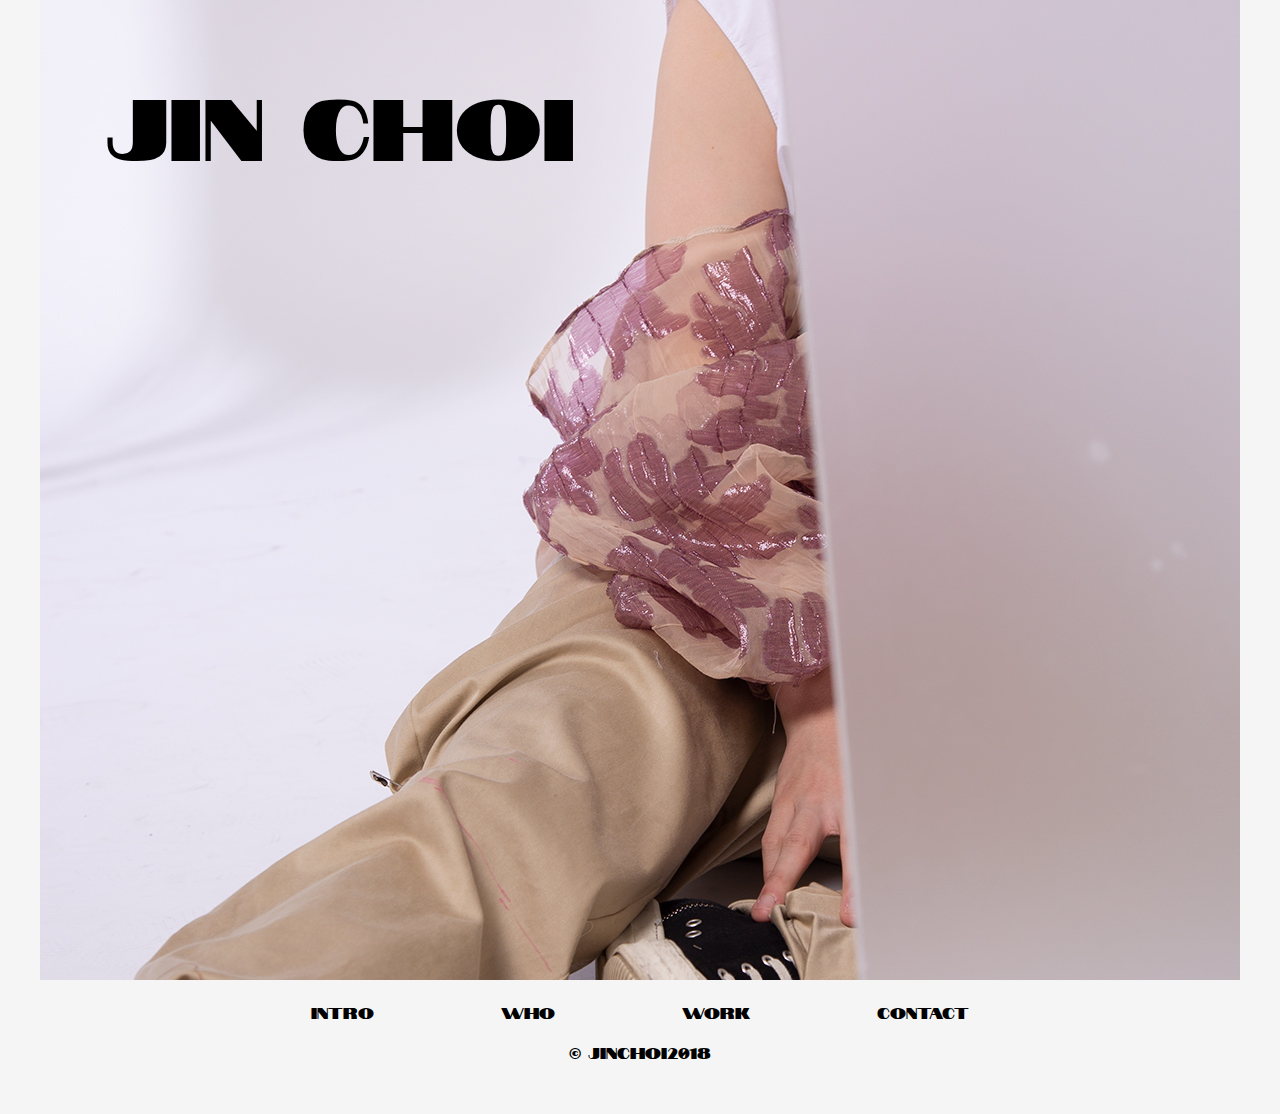
<file: index.html>
<!DOCTYPE html>
<html lang="en">

<head>
    <meta charset="utf-8" />
    <title>css basic layout 2 done</title>
    <link rel="stylesheet" href="css/reset.css" media="all">
    <link rel="stylesheet" href="css/styles-done.css" media="all">
    <link href="https://fonts.googleapis.com/css?family=Notable" rel="stylesheet">
</head>

<body>
    <header>
    <h1>Jin Choi</h1>
    </header>
    <nav>
        <ul>
        
                <li><a class="nav-links" href="intro.html">intro</a></li>
                <li><a class="nav-links" 
                href="who.html">who</a></li>
                <li><a class="nav-links" href="work.html">work</a></li>
                <li><a class="nav-links" href="contact.html">contact</a></li>
        </ul>

    </nav>
    <main>
        
        
    </main>
    <footer>
        <p><small>&copy; JinChoi2018 </small></p>
    </footer>
</body>

</html>
</file>
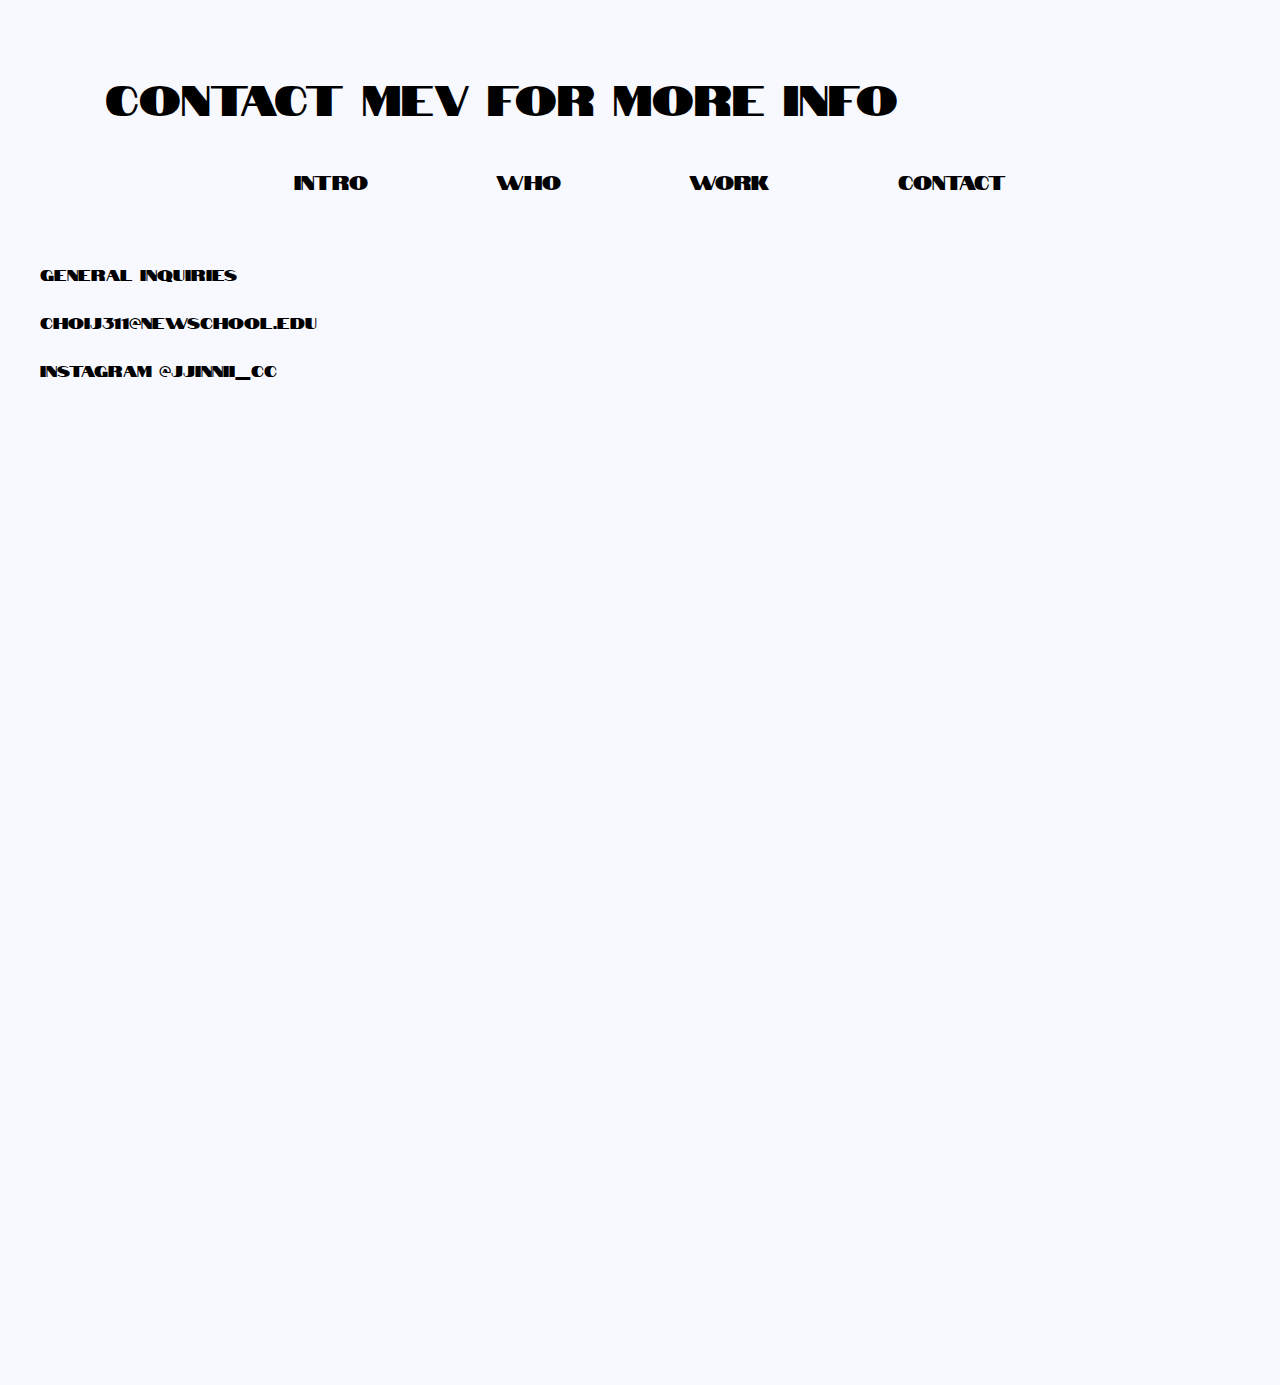
<file: contact.html>
<!DOCTYPE html>
<html lang="en">

<head>
    <meta charset="utf-8">
    <title>Site Contact Page Draft 1</title>
    <link rel="stylesheet" href="css/reset.css" media="all">
    <link rel="stylesheet" href="css/contact-style.css" media="all">
    <link href="https://fonts.googleapis.com/css?family=Notable" rel="stylesheet">
</head>

<body>
    <header>
        <h1>Contact Mev for more info</h1>
        <nav>
            <ul>
               
                <li><a class="nav-links" href="intro.html">intro</a></li>
                <li><a class="nav-links" 
                href="who.html">who</a></li>
                <li><a class="nav-links" href="work.html">work</a></li>
                <li><a class="nav-links" href="contact.html">contact</a></li>
            </ul>
        </nav>
    </header>
     <article>
        <h2></h2>
        <h3>
         <section>
          
        general inquiries 
         </section>    
        <section>    
           choij311@newschool.edu 
       </section> 
       <section>     
          instagram @jjinnii_cc
            
     
        </section>
          </h3>
    </article>
    <footer>
        <p><small>&copy; JIN CHOI 2018</small></p>
    </footer>
    
</body>

</html>
</file>
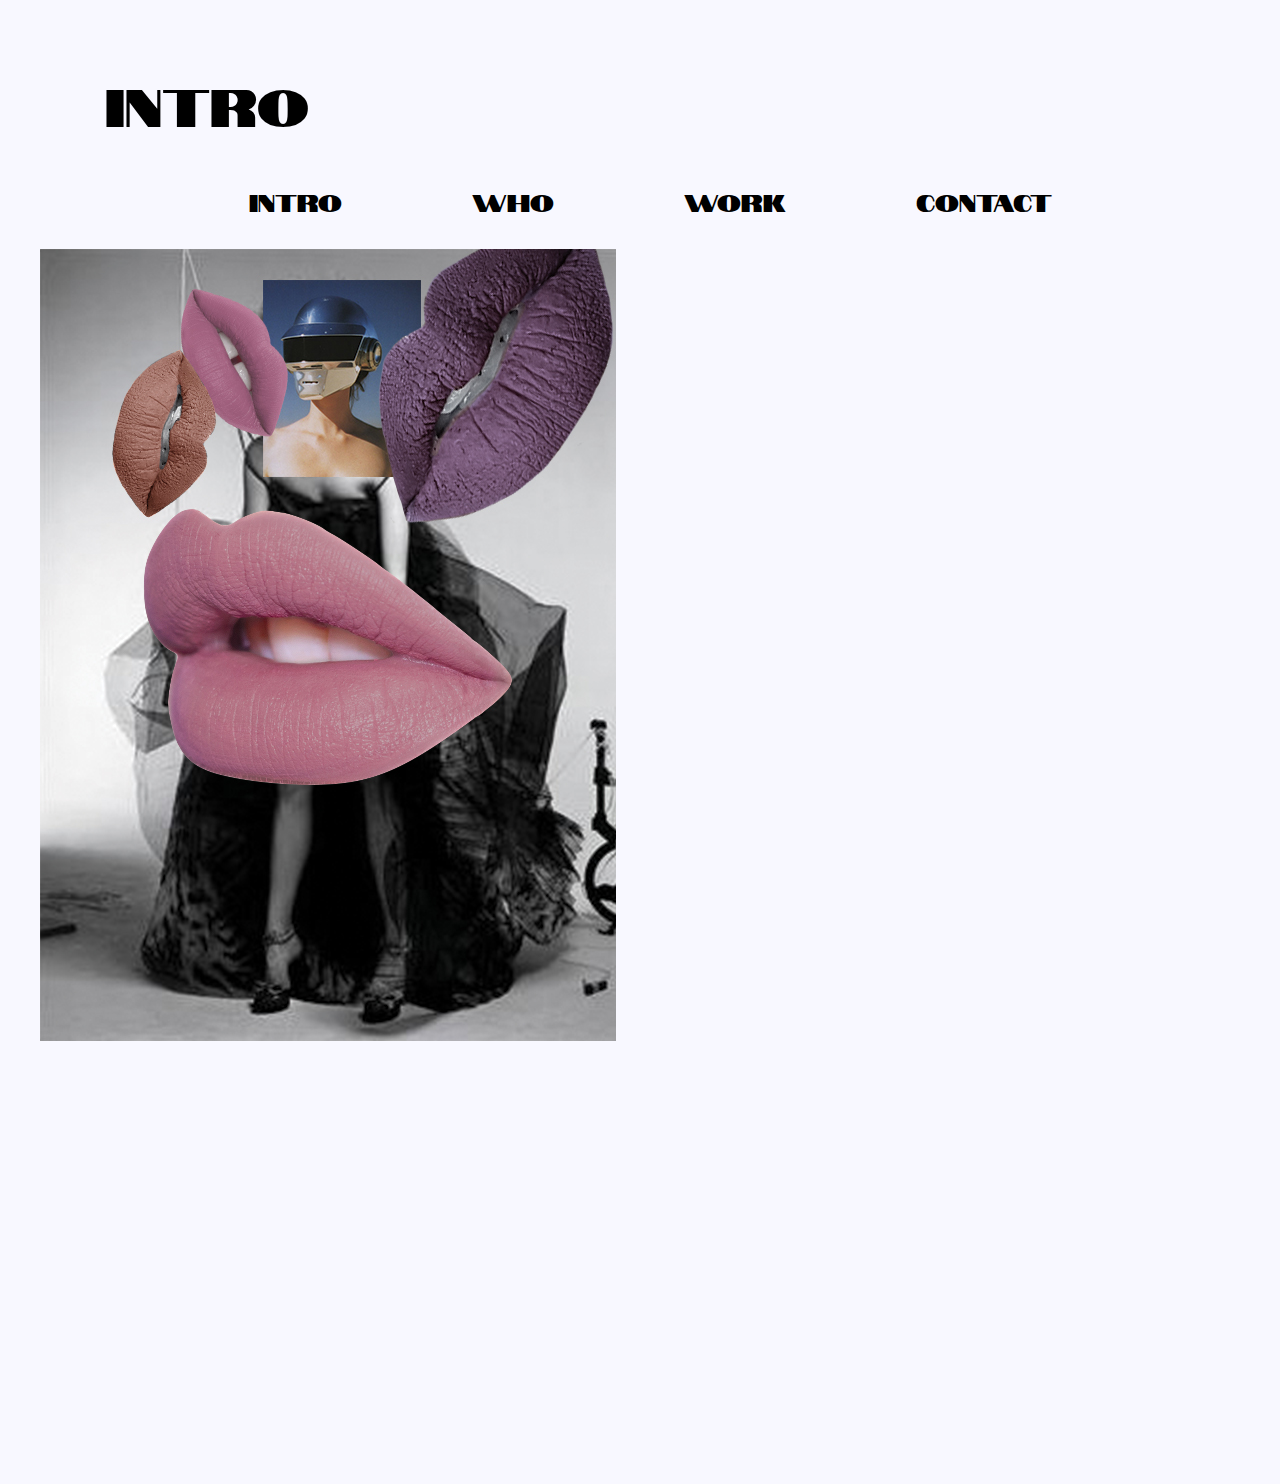
<file: intro.html>
<!DOCTYPE html>
<html lang="en">

<head>
    <meta charset="utf-8">
    <title>Welcome to the portfolio of JIN CHOI</title>
    <link rel="stylesheet" href="css/reset.css" media="all">
     <link rel="stylesheet" href="css/intro-style.css" media="all">
    <link href="https://fonts.googleapis.com/css?family=Notable" rel="stylesheet">
</head>

<body>
    <header>
        <h1>Intro</h1>
        <nav>
            <ul>
               
                <li><a class="nav-links" href="intro.html">intro</a></li>
                <li><a class="nav-links" 
                href="who.html">who</a></li>
                <li><a class="nav-links" href="work.html">work</a></li>
                <li><a class="nav-links" href="contact.html">contact</a></li>
            </ul>
        </nav>
    </header>
    <article role="main">
        
      <figure>
        <img src="img/11.jpg">
        </figure>
        
            
       
    </article>
    <footer>
        <p><small>&copy; JinChoi2018 </small></p>
    </footer>
</body>

</html>
</file>
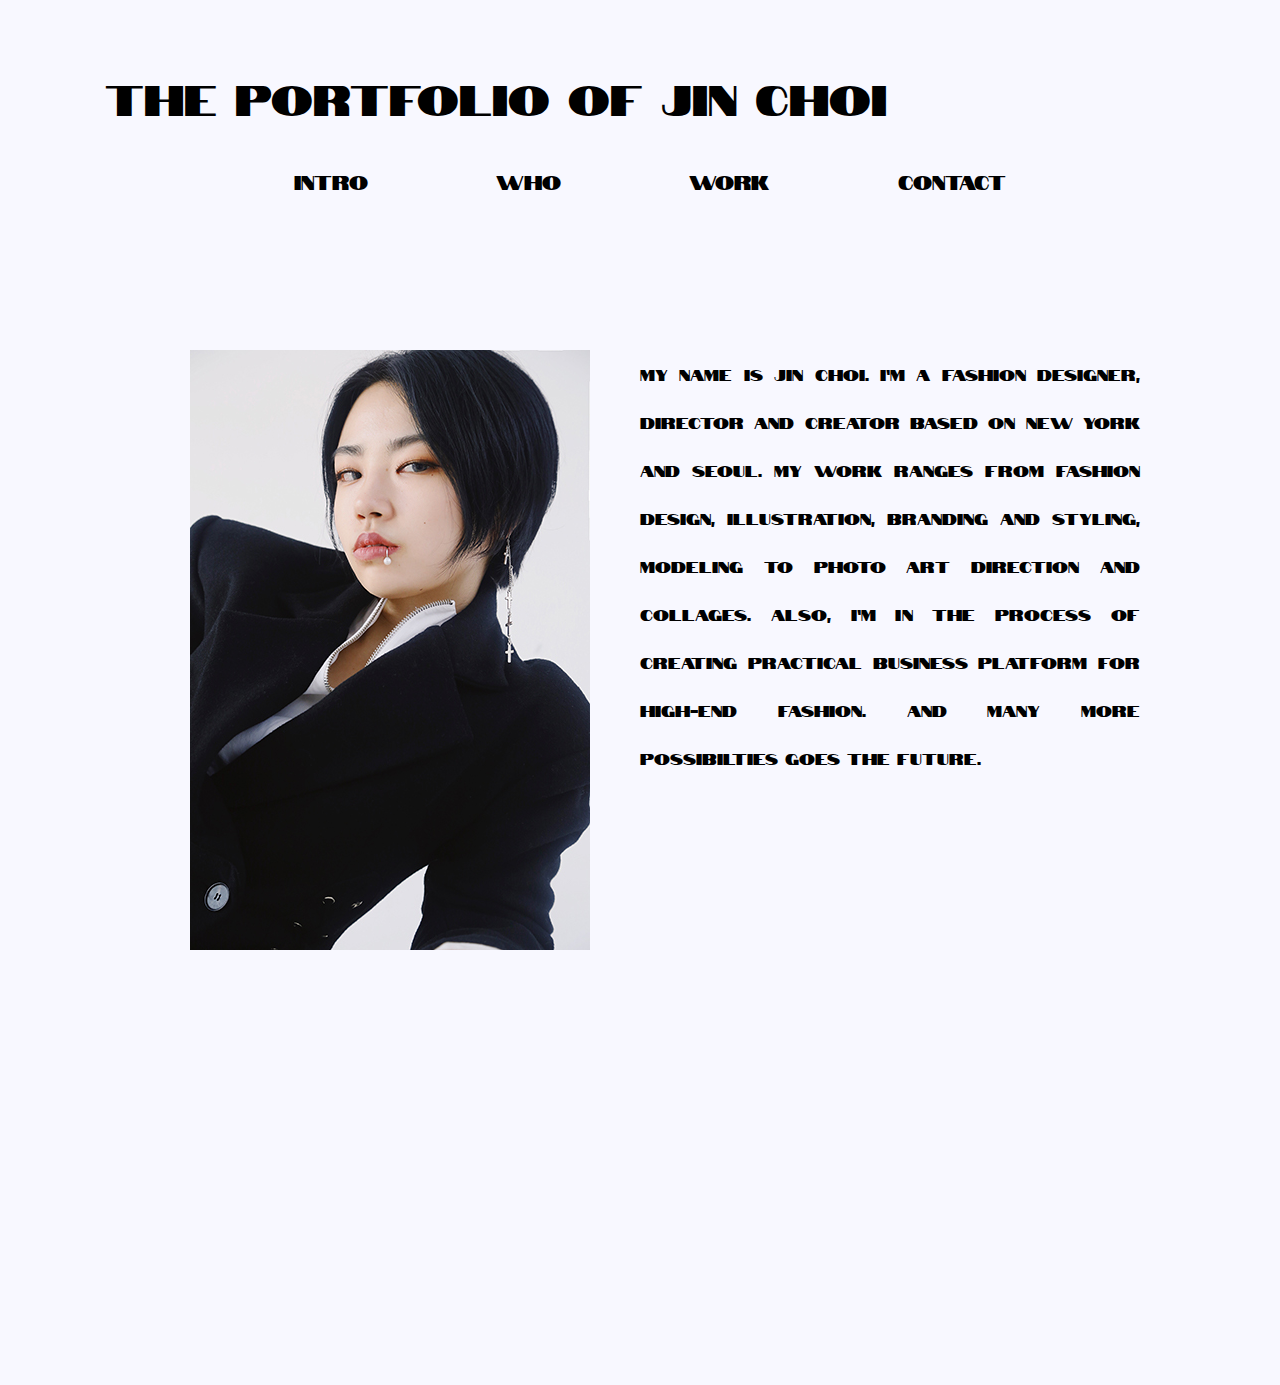
<file: who.html>
<!DOCTYPE html>
<html lang="en">

<head>
    <meta charset="utf-8">
    <title>Welcome to the portfolio of JIN CHOI</title>
    <link rel="stylesheet" href="css/reset.css" media="all">
     <link rel="stylesheet" href="css/who-style.css" media="all">
    <link href="https://fonts.googleapis.com/css?family=Notable" rel="stylesheet">
</head>

<body>
    <header>
        <h1>The portfolio of JIN CHOI</h1>
        <nav>
            <ul>
              
                <li><a class="nav-links" href="intro.html">INTRO</a></li>
                <li><a class="nav-links" 
                href="who.html">WHO</a></li>
                <li><a class="nav-links" href="work.html">WORK</a></li>
                <li><a class="nav-links" href="contact.html">CONTACT</a></li>
            </ul>
        </nav>
    </header>
    <article role="main">
        <h2></h2>
        <section>
            <h3><p> <img src="img/jin.jpg"> </p>
     
 My name is JIN CHOI. I’m a fashion designer, director and creator based on New York and Seoul.  

My work ranges from fashion design, illustration, branding and styling, modeling to photo art direction and collages. 

Also, I’m in the process of creating practical business platform for high-end fashion. 

And  many more possibilties goes the future. 
     
            </h3>
            </section>
    </article>
    <footer>
        <p><small>&copy; JinChoi2018 </small></p>
    </footer>
</body>

</html>
</file>
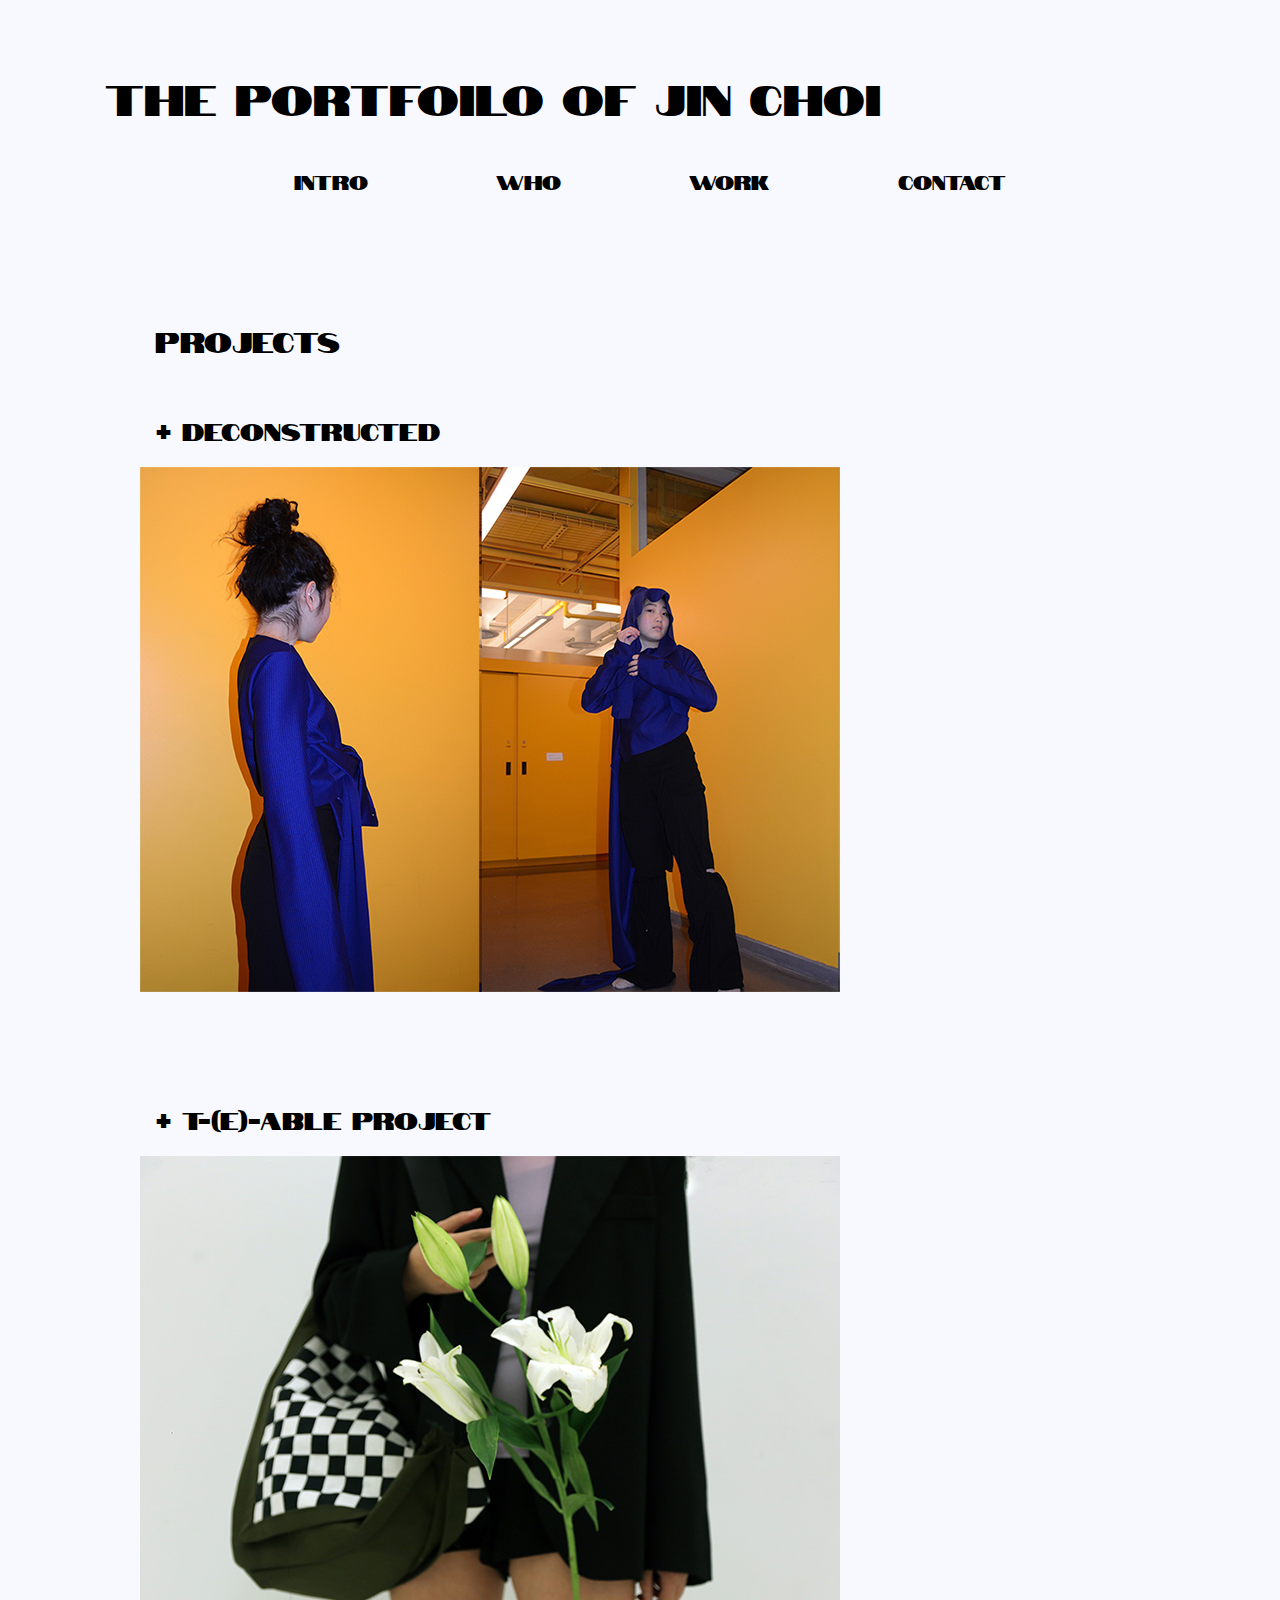
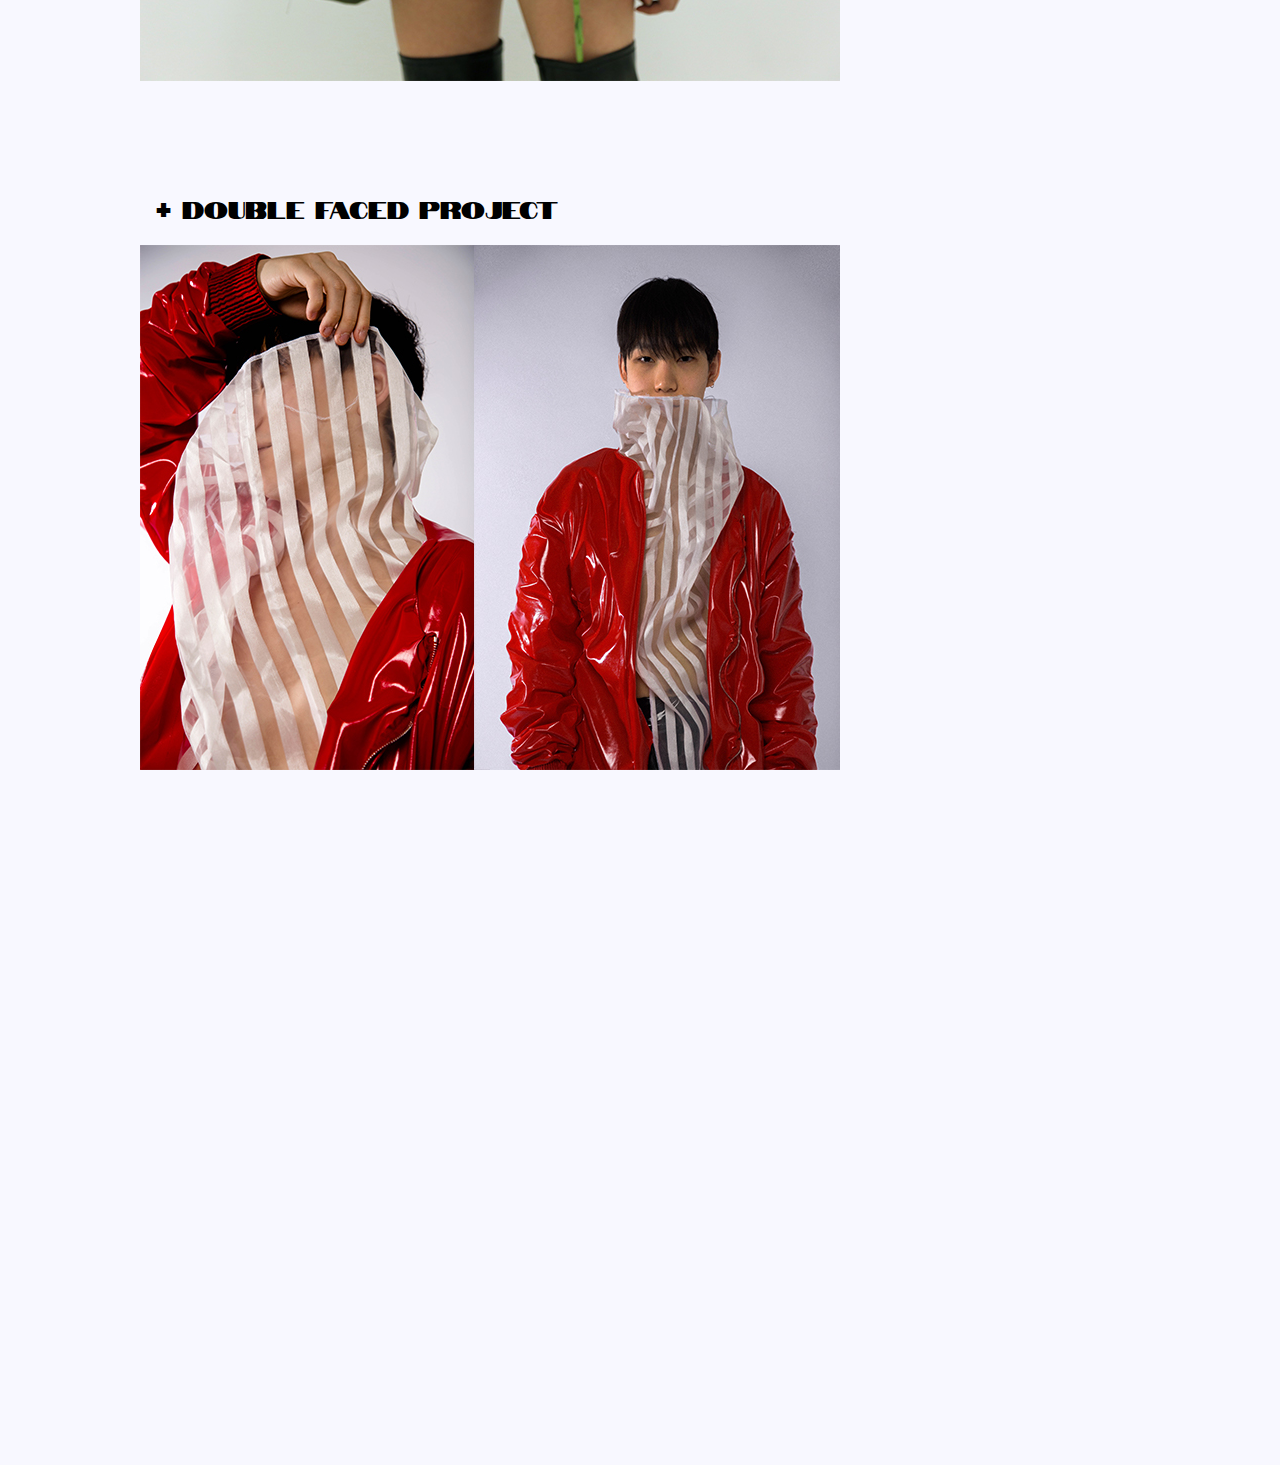
<file: work.html>
<!DOCTYPE html>
<html lang="en">

<head>
    <meta charset="utf-8">
    <title>Site Work Page Draft 1</title>
    <link rel="stylesheet" href="css/reset.css" media="all">
     <link rel="stylesheet" href="css/work-style.css" media="all">
    <link href="https://fonts.googleapis.com/css?family=Notable" rel="stylesheet">
</head>

<body>
    <header>
        <h1>The portfoilo of JIn Choi</h1>
        <nav>
            <ul>
             
                <li><a class="nav-links" href="intro.html">intro</a></li>
                <li><a class="nav-links" 
                href="who.html">who</a></li>
                <li><a class="nav-links" href="work.html">work</a></li>
                <li><a class="nav-links" href="contact.html">contact</a></li>
            </ul>
        </nav>
    </header>
    <article>
        <h2>Projects</h2>
        <section>
            <h3>+ Deconstructed </h3>
            <figure><img src="img/decon.jpg"s></figure>
            <p></p>
        </section>
        
        <section>
            <h3>+ T-(e)-able project</h3>
            <figure><img src="img/teable.jpg"s></figure>
            <p></p>
        </section>
        
        <section>
            <h3>+ Double Faced Project</h3>
           <figure><img src="img/double.jpg"s></figure>
            <p></p>
        </section>
    </article>
    <footer>
        <p><small>&copy; You 2018</small></p>
    </footer>
</body>

</html>
</file>
<file: css/styles-done.css>
/*
The default style sheet for the entire site.
*/


/*Reset browser's own internal CSS stylesheet before reading this file. */
/*Note that this approach is no longer recommended. Use a reset.css file instead.*/

/*
* {
    margin: 0;
    padding: 0;
}
*/

body {
    font-family: 'Notable', sans-serif;
    background-color: whitesmoke;
    margin: 0 auto;
    width:1200px;
}

header {
    font-family: 'Notable', sans-serif;
    font-size: 250%;
    background-color: ghostwhite;
    background-image: url(../img/1.jpg);
    min-height: 980px;
    padding-left: 50px;
    padding-right: 30px;
}

nav ul {
    font-family: 'Notable', sans-serif;
    color: black;
    text-decoration: none;
    font-size: 200%
    font-family: 'Notable', sans-serif;
    
    background-color: whitesmoke;
    list-style-type: none;
    text-align: center;

}


nav li {
    font-family: 'Notable', sans-serif;
    color: black;
    text-decoration: none;
    display:inline-block;
    margin: 1.5em 0;
    padding-left: 60px;
    padding-right: 60px;
}

a:hover, a:visited, a:link, a:active
{
    text-decoration: none;
    color: black
}

link {
    font-family: 'Notable', sans-serif;
    color: black;
    text-decoration: none;
    list-style-type: none;
}

.nav-links:visited {
    color: black;
    text-decoration: none;
}

main {
  
}

footer {
    font-size: 100%
    background-color: whitesmoke;
    text-align: center;
    min-height: 70px;
}

footer ul {
    list-style-type: none;
    text-align: center;
}

footer li {
    text-align: center;
    padding-left: 30px;
    padding-right: 30px;
}

h1 {
    font-family: 'Notable', sans-serif;
    font-size: 2.1875em;
    padding: 75px 25px 25px 15px;
}
</file>
<file: css/contact-style.css>
/*
The default style sheet for the entire site.
*/


/*Reset browser's own internal CSS stylesheet before reading this file. */
/*Note that this approach is no longer recommended. Use a reset.css file instead.*/

/*
* {
    margin: 0;
    padding: 0;
}
*/

body {
    font-family: 'Notable', sans-serif;
    background-color: ghostwhite;
    margin: 0 auto;
    width:1200px;
}

header {
    font-family: 'Notable', sans-serif;
    font-size: 120%;
    background-color: ghostwhite;
    min-height: 250px;
    padding-left: 50px;
    padding-right: 30px;
}

nav ul {
    font-family: 'Notable', sans-serif;
    color: black;
    text-decoration: none;
    font-size: 100%
    font-family: 'Notable', sans-serif;
    
    background-color: ghostwhite;
    list-style-type: none;
    text-align: center;

}


nav li {
    font-family: 'Notable', sans-serif;
    color: black;
    text-decoration: none;
    display:inline-block;
    margin: 1.5em 0;
    padding-left: 60px;
    padding-right: 60px;
}

a:hover, a:visited, a:link, a:active
{
    text-decoration: none;
    color: black
}

link {
    font-family: 'Notable', sans-serif;
    color: black;
    text-decoration: none;
    list-style-type: none;
}

.nav-links:visited {
    color: black;
    text-decoration: none;
}

main { 
    text-align: right;
  
}

footer {
    font-size: 100%
    background-color: ghostwhite;
    text-align: center;
    min-height: 70px;
}

footer ul {
    list-style-type: none;
    text-align: center;
}

footer li {
    text-align: center;
    padding-left: 30px;
    padding-right: 30px;
}


h1 {
    font-family: 'Notable', sans-serif;
    font-size: 2.1875em;
    padding: 75px 25px 25px 15px;

}
h2 {
    font-family:'Notable', sans-serif; 
    font-size:1.75em;
    padding-left: 60px;
    padding-right: 60px;
}

h3 {min-height: 400px;
    text-align: justify;
    line-height: 3
}

article {
    background-color: ghostwhite
    font-size:1.75em;
    padding-right: 100px;    
    padding-bottom: 20px;
    min-height: 1000px;
}

p {
    color: ghostwhite;
    font-size: .9375em;
    padding: 50px;
    padding-left: 100px;
    
}  
img {
    float:left;
    padding: 50px 50px 50px 50px 
}
</file>
<file: css/intro-style.css>
/*
The default style sheet for the entire site.
*/


/*Reset browser's own internal CSS stylesheet before reading this file. */
/*Note that this approach is no longer recommended. Use a reset.css file instead.*/

/*
* {
    margin: 0;
    padding: 0;
}
*/

body {
    font-family: 'Notable', sans-serif;
    background-color: ghostwhite;
    margin: 0 auto;
    width:1200px;
}

header {
    font-family: 'Notable', sans-serif;
    font-size: 150%;
    background-color: ghostwhite;
    min-height: 200px;
    padding-left: 50px;
    padding-right: 30px;
}

nav ul {
    font-family: 'Notable', sans-serif;
    color: black;
    text-decoration: none;
    font-size: 100%
    font-family: 'Notable', sans-serif;
    
    background-color: ghostwhite;
    list-style-type: none;
    text-align: center;

}


nav li {
    font-family: 'Notable', sans-serif;
    color: black;
    text-decoration: none;
    display:inline-block;
    margin: 1.5em 0;
    padding-left: 60px;
    padding-right: 60px;
}

a:hover, a:visited, a:link, a:active
{
    text-decoration: none;
    color: black
}

link {
    font-family: 'Notable', sans-serif;
    color: black;
    text-decoration: none;
    list-style-type: none;
}

.nav-links:visited {
    color: black;
    text-decoration: none;
}

main {
  
}

footer {
    font-size: 100%
    background-color: ghostwhite;
    text-align: center;
    min-height: 70px;
}

footer ul {
    list-style-type: none;
    text-align: center;
}

footer li {
    text-align: center;
    padding-left: 30px;
    padding-right: 30px;
}


h1 {
    font-family: 'Notable', sans-serif;
    font-size: 2.1875em;
    padding: 75px 25px 25px 15px;
}

article {
    background-color: ghostwhite
    font-size: 200%
    padding-left: 100px;
    padding-right: 100px;    
    padding-bottom: 20px;
    min-height: 1000px;
}

p {
    color: ghostwhite;
    font-size: .9375em;
    padding: 100px;
    padding-left: 100px;
}
</file>
<file: css/who-style.css>
/*
The default style sheet for the entire site.
*/


/*Reset browser's own internal CSS stylesheet before reading this file. */
/*Note that this approach is no longer recommended. Use a reset.css file instead.*/

/*
* {
    margin: 0;
    padding: 0;
}
*/

body {
    font-family: 'Notable', sans-serif;
    background-color: ghostwhite;
    margin: 0 auto;
    width:1200px;
}

header {
    font-family: 'Notable', sans-serif;
    font-size: 120%;
    background-color: ghostwhite;
    min-height: 250px;
    padding-left: 50px;
    padding-right: 30px;
}

nav ul {
    font-family: 'Notable', sans-serif;
    color: black;
    text-decoration: none;
    font-size: 100%
    font-family: 'Notable', sans-serif;
    
    background-color: ghostwhite;
    list-style-type: none;
    text-align: center;

}


nav li {
    font-family: 'Notable', sans-serif;
    color: black;
    text-decoration: none;
    display:inline-block;
    margin: 1.5em 0;
    padding-left: 60px;
    padding-right: 60px;
}

a:hover, a:visited, a:link, a:active
{
    text-decoration: none;
    color: black
}

link {
    font-family: 'Notable', sans-serif;
    color: black;
    text-decoration: none;
    list-style-type: none;
}

.nav-links:visited {
    color: black;
    text-decoration: none;
}

main { 
    text-align: right;
  
}

footer {
    font-size: 100%
    background-color: ghostwhite;
    text-align: center;
    min-height: 70px;
}

footer ul {
    list-style-type: none;
    text-align: center;
}

footer li {
    text-align: center;
    padding-left: 30px;
    padding-right: 30px;
}


h1 {
    font-family: 'Notable', sans-serif;
    font-size: 2.1875em;
    padding: 75px 25px 25px 15px;

}
h2 {
    font-family:'Notable', sans-serif; 
    font-size:1.75em;
    padding-left: 60px;
    padding-right: 60px;
}

h3 {min-height: 400px;
    text-align: justify;
    line-height: 3
}

article {
    background-color: ghostwhite
    font-size:1.75em;
    padding-right: 100px;    
    padding-bottom: 20px;
    min-height: 1000px;
}

p {
    color: ghostwhite;
    font-size: .9375em;
    padding: 50px;
    padding-left: 100px;
    
}  
img {
    float:left;
    padding: 50px 50px 50px 50px 
}
</file>
<file: css/work-style.css>
/*
The default style sheet for the entire site.
*/


/*Reset browser's own internal CSS stylesheet before reading this file. */
/*Note that this approach is no longer recommended. Use a reset.css file instead.*/

/*
* {
    margin: 0;
    padding: 0;
}
*/

body {
    font-family: 'Notable', sans-serif;
    background-color: ghostwhite;
    margin: 0 auto;
    width:1200px;
}

header {
    font-family: 'Notable', sans-serif;
    font-size: 120%;
    background-color: ghostwhite;
    min-height: 250px;
    padding-left: 50px;
    padding-right: 30px;
}

nav ul {
    font-family: 'Notable', sans-serif;
    color: black;
    text-decoration: none;
    font-size: 100%
    font-family: 'Notable', sans-serif;
    
    background-color: ghostwhite;
    list-style-type: none;
    text-align: center;

}


nav li {
    font-family: 'Notable', sans-serif;
    color: black;
    text-decoration: none;
    display:inline-block;
    margin: 1.5em 0;
    padding-left: 60px;
    padding-right: 60px;
}

a:hover, a:visited, a:link, a:active
{
    text-decoration: none;
    color: black
}

link {
    font-family: 'Notable', sans-serif;
    color: black;
    text-decoration: none;
    list-style-type: none;
}

.nav-links:visited {
    color: black;
    text-decoration: none;
}

main {
  
}

footer {
    font-size: 100%
    background-color: ghostwhite;
    text-align: center;
    min-height: 70px;
}

footer ul {
    list-style-type: none;
    text-align: center;
}

footer li {
    text-align: center;
    padding-left: 30px;
    padding-right: 30px;
}


h1 {
    font-family: 'Notable', sans-serif;
    font-size: 2.1875em;
    padding: 75px 25px 25px 15px;

}
h2 {
    font-family: 'Notable', sans-serif;
    font-size:1.75em;
    padding: 75px 25px 25px 15px;
}

h3 {
    font-family: 'Notable', sans-serif;
    font-size:1.50em;
    padding: 40px 25px 25px 15px;
    min-height: 20px;
}

article {
    background-color: ghostwhite
    font-size: 200%;
    padding-left: 100px;
    padding-right: 100px;    
    padding-bottom: 20px;
}



p {
    color: ghostwhite;
    font-size: .9375em;
    padding: 100px;
    padding-left: 100px;
    min-height: 400px;
    
}  
img {
    float:left;
}
</file>
